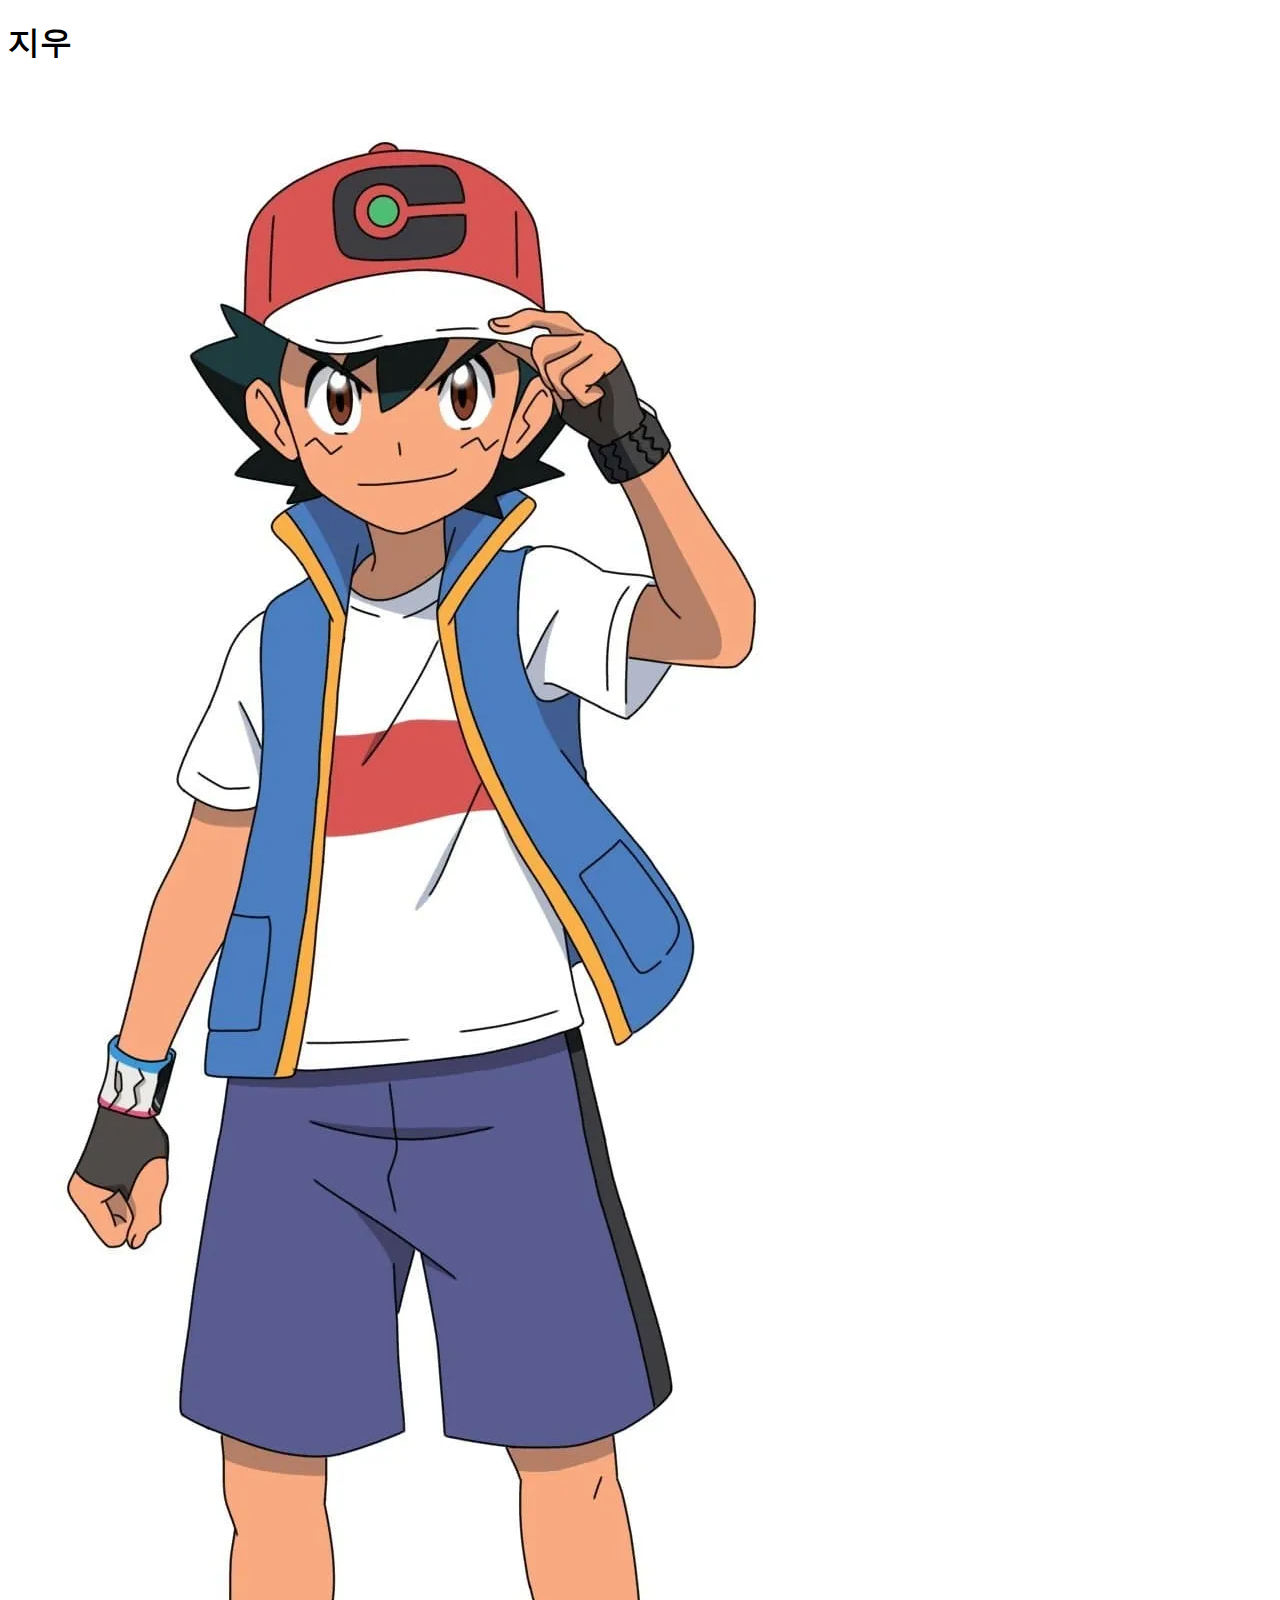
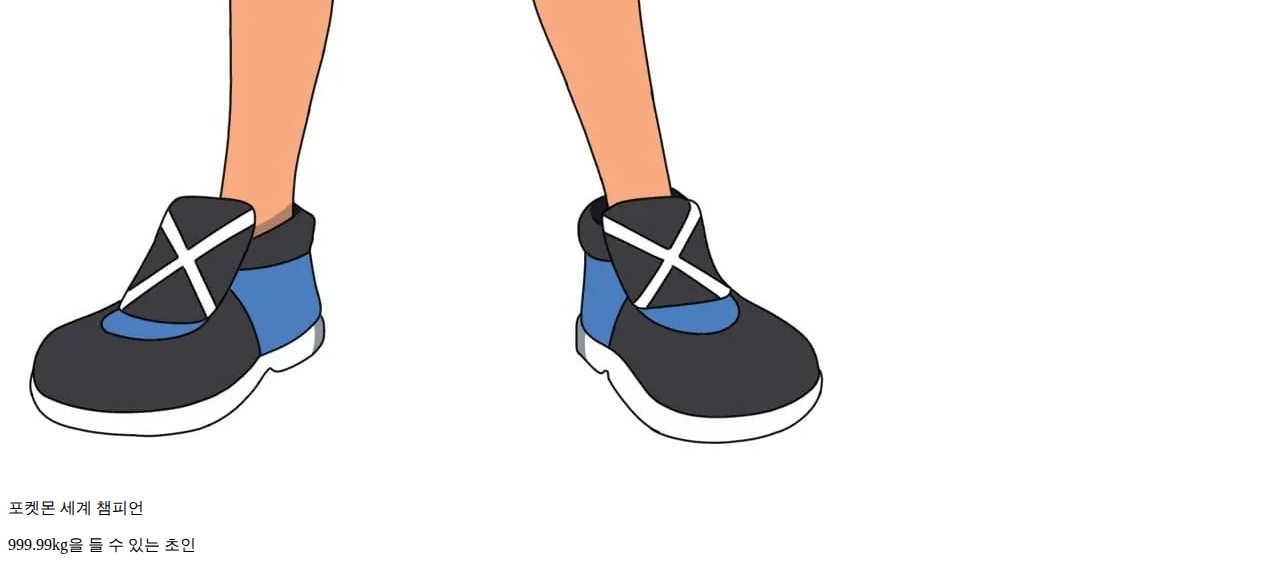
<file: html/지우.html>
<!DOCTYPE html>
<html lang="en">
  <head>
    <meta charset="UTF-8" />
    <meta name="viewport" content="width=device-width, initial-scale=1.0" />
    <title>지우</title>
  </head>
  <body>
    <h1>지우</h1>
    <img src="지우.webp" alt="지우" />
    <p>포켓몬 세계 챔피언</p>
    <p>999.99kg을 들 수 있는 초인</p>
  </body>
</html>
</file>
